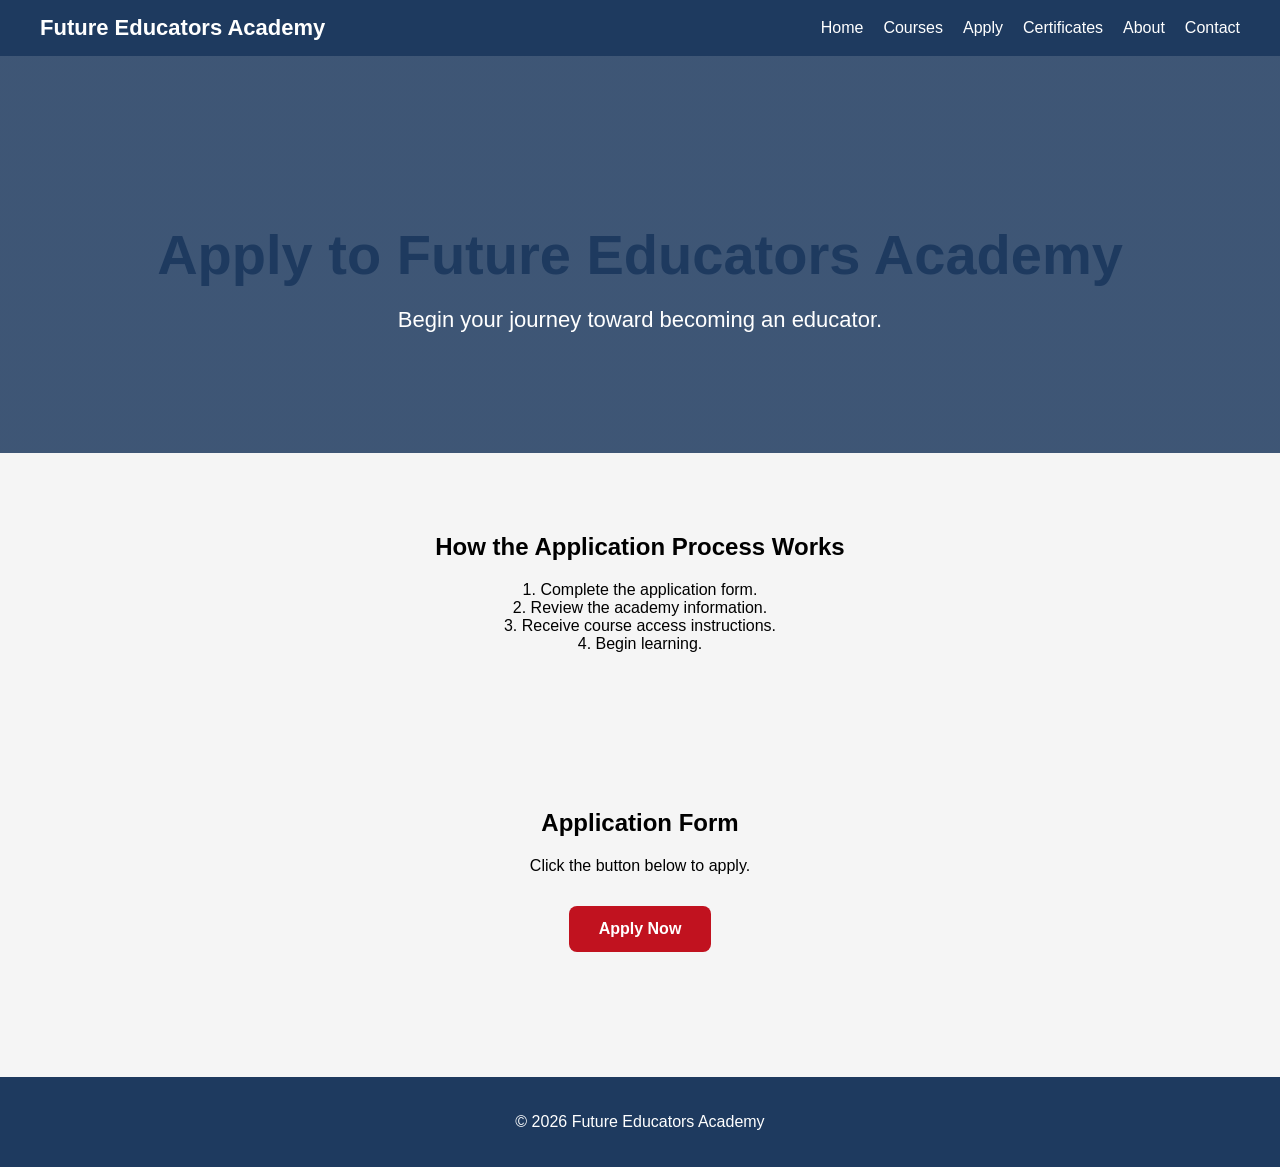
<file: apply.html>
<!DOCTYPE html>
<html>

<head>
    <title>Apply</title>
    <link rel="stylesheet" href="style.css">
</head>

<body>

<nav>

<div class="logo">Future Educators Academy</div>

<ul>
<li><a href="index.html">Home</a></li>
<li><a href="courses.html">Courses</a></li>
<li><a href="apply.html">Apply</a></li>
<li><a href="certificates.html">Certificates</a></li>
<li><a href="about.html">About</a></li>
<li><a href="contact.html">Contact</a></li>
</ul>

</nav>

<section class="hero">

<h1>Apply to Future Educators Academy</h1>

<p>
Begin your journey toward becoming an educator.
</p>

</section>

<section class="about">

<h2>How the Application Process Works</h2>

<p>
1. Complete the application form.<br>
2. Review the academy information.<br>
3. Receive course access instructions.<br>
4. Begin learning.
</p>

</section>

<section class="about">

<h2>Application Form</h2>

<p>
Click the button below to apply.
</p>

<a href="https://docs.google.com/forms/d/e/1FAIpQLSewmyDlezsUdsuw94iDl8uQMhYKApG6RAXOgTG0oar8xkHG_w/viewform?usp=dialog" class="button" target="_blank">
Apply Now
</a>

</section>

<footer>
<p>© 2026 Future Educators Academy</p>
</footer>

</body>
</html>
</file>
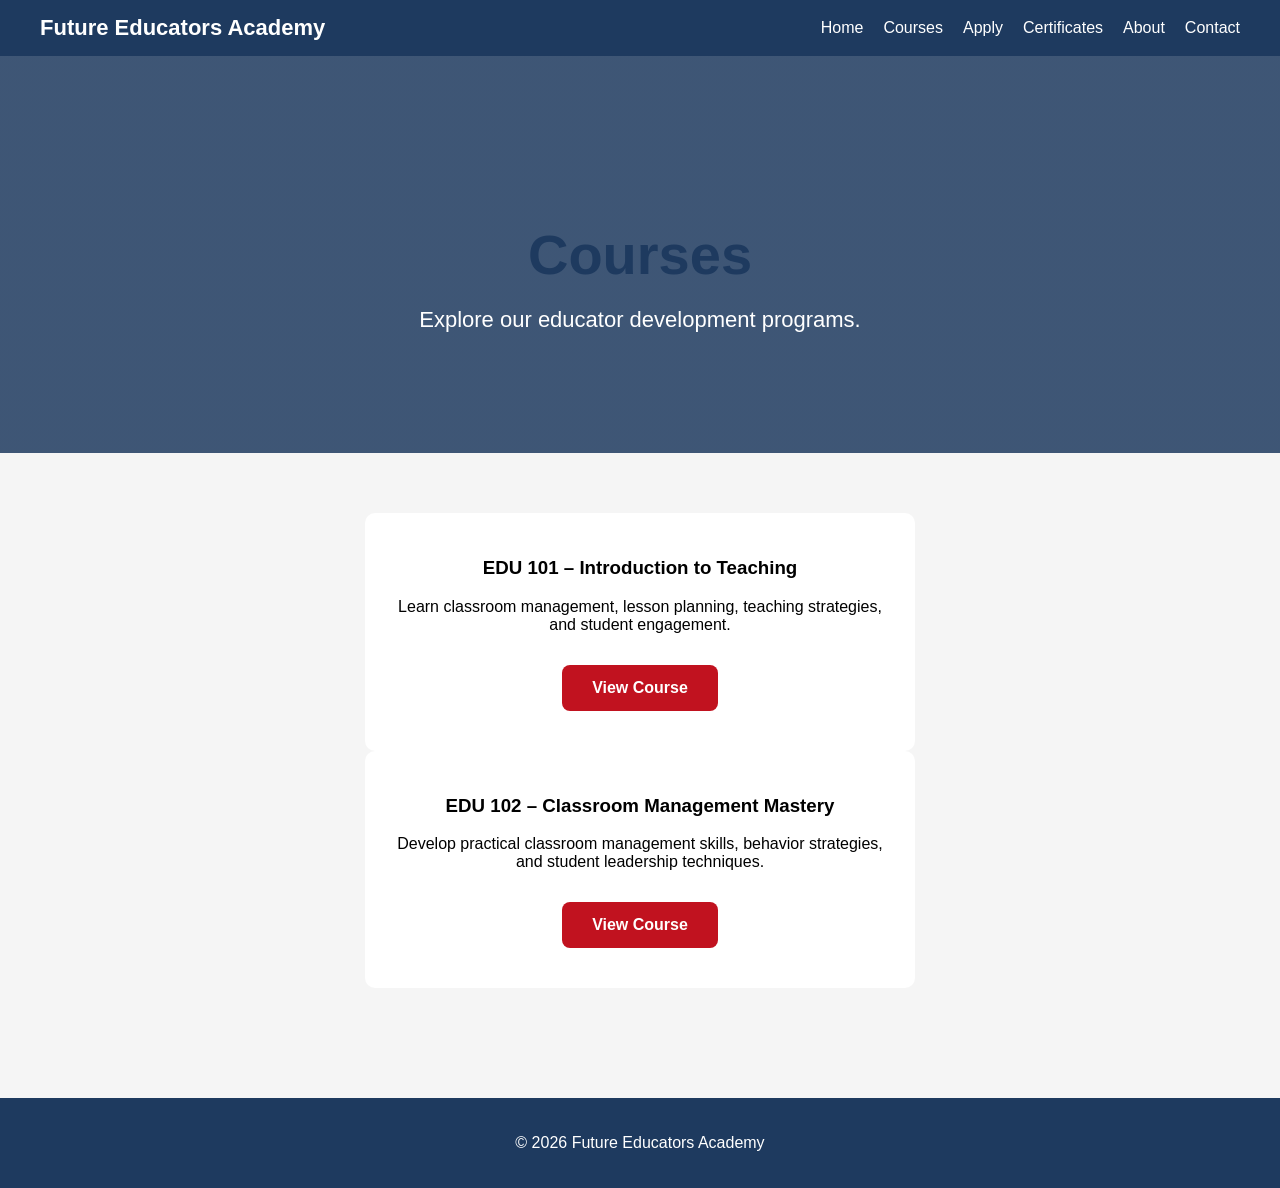
<file: courses.html>
<!DOCTYPE html>
<html>

<head>
<title>Courses</title>
<link rel="stylesheet" href="style.css">
</head>

<body>

<nav>

<div class="logo">Future Educators Academy</div>

<ul>

<li><a href="index.html">Home</a></li>
<li><a href="courses.html">Courses</a></li>
<li><a href="apply.html">Apply</a></li>
<li><a href="certificates.html">Certificates</a></li>
<li><a href="about.html">About</a></li>
<li><a href="contact.html">Contact</a></li>

</ul>

</nav>

<section class="hero">

<h1>Courses</h1>

<p>
Explore our educator development programs.
</p>

</section>

<section class="courses">

<div class="course-card">

<h3>EDU 101 – Introduction to Teaching</h3>

<p>
Learn classroom management, lesson planning,
teaching strategies, and student engagement.
</p>

<a href="edu101.html" class="button">
View Course
</a>

</div>

<div class="course-card">

<h3>EDU 102 – Classroom Management Mastery</h3>

<p>
Develop practical classroom management skills,
behavior strategies, and student leadership techniques.
</p>
<a href="edu102.html" class="button">
View Course
</a>
</div>

</section>
<footer>

<p>
© 2026 Future Educators Academy
</p>

</footer>
</body>
</html>
</file>
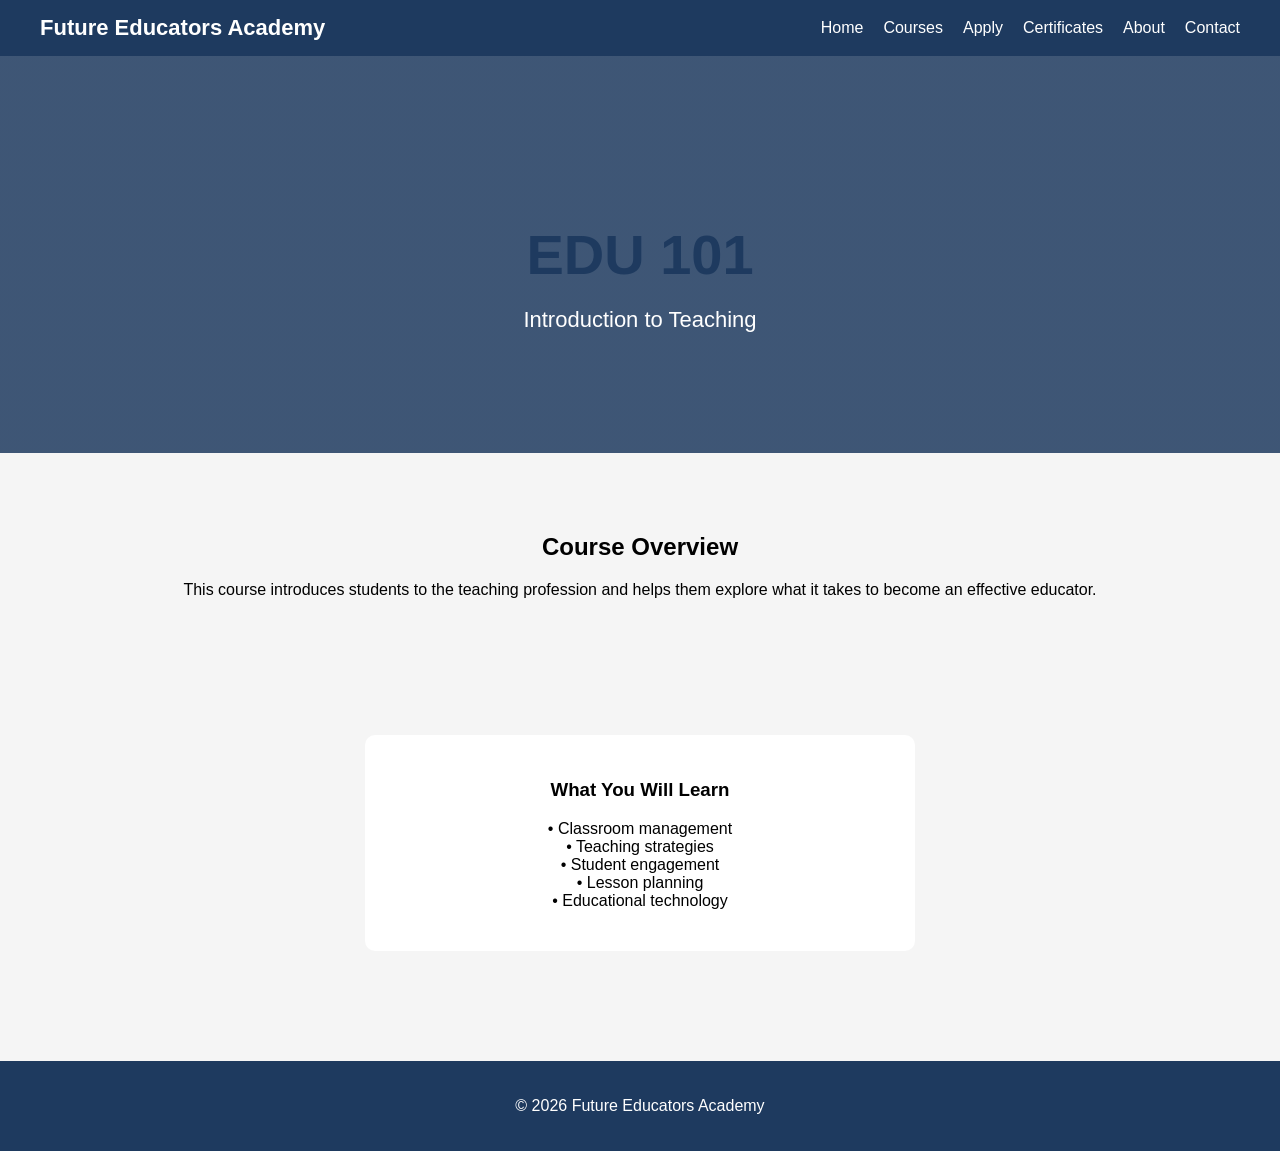
<file: edu101.html>
<!DOCTYPE html>
<html>

<head>
<title>EDU 101</title>
<link rel="stylesheet" href="style.css">
</head>

<body>

<nav>

<div class="logo">Future Educators Academy</div>

<ul>
<li><a href="index.html">Home</a></li>
<li><a href="courses.html">Courses</a></li>
<li><a href="apply.html">Apply</a></li>
<li><a href="certificates.html">Certificates</a></li>
<li><a href="about.html">About</a></li>
<li><a href="contact.html">Contact</a></li>
</ul>

</nav>

<section class="hero">

<h1>EDU 101</h1>

<p>Introduction to Teaching</p>

</section>

<section class="about">

<h2>Course Overview</h2>

<p>
This course introduces students to the teaching profession and helps them explore what it takes to become an effective educator.
</p>

</section>

<section class="courses">

<div class="course-card">

<h3>What You Will Learn</h3>

<p>
• Classroom management<br>
• Teaching strategies<br>
• Student engagement<br>
• Lesson planning<br>
• Educational technology
</p>

</div>

</section>

<footer>
<p>© 2026 Future Educators Academy</p>
</footer>

</body>
</html>
</file>
<file: style.css>
body{
    margin:0;
    font-family:Arial,sans-serif;
    background:#F5F5F5;
}

nav{
    background:#1E3A5F;
    display:flex;
    justify-content:space-between;
    align-items:center;
    padding:15px 40px;
    position:sticky;
    top:0;
    z-index:1000;
}

.hero{
    text-align:center;
    padding:100px 20px;
    background:white;
}

.hero h1{
    font-size:48px;
    color:#1E3A5F;
}

.hero p{
    font-size:22px;
}

.button{
    display:inline-block;
    background:#C1121F;
    color:white;
    text-decoration:none;
    padding:12px 25px;
    border-radius:8px;
    margin-top:20px;
}

.about{
    padding:60px 20px;
    text-align:center;
}

.courses{
    padding:60px 20px;
    text-align:center;
}

.course-card{
    background:white;
    max-width:500px;
    margin:auto;
    padding:25px;
    border-radius:10px;
}
nav{
    background:#1E3A5F;
    display:flex;
    justify-content:space-between;
    align-items:center;
    padding:15px 40px;
}

.logo{
    color:white;
    font-weight:bold;
    font-size:22px;
}

nav ul{
    list-style:none;
    display:flex;
    gap:20px;
    margin:0;
    padding:0;
}

nav a{
    color:white;
    text-decoration:none;
}

nav a:hover{
    color:#C1121F;
}
footer{
    background:#1E3A5F;
    color:white;
    text-align:center;
    padding:20px;
    margin-top:50px;
}
.logo img{
    height:60px;
}
.hero{
    background: linear-gradient(
        rgba(30,58,95,.85),
        rgba(30,58,95,.85)
    );
    
    color:white;
    text-align:center;
    padding:120px 20px;
}

.hero h1{
    font-size:56px;
    margin-bottom:20px;
}

.hero p{
    font-size:22px;
    max-width:700px;
    margin:auto;
}
.button{
    display:inline-block;
    margin:15px 10px;
    padding:14px 30px;
    border-radius:8px;
    text-decoration:none;
    background:#C1121F;
    color:white;
    font-weight:bold;
}

.secondary-button{
    background:white;
    color:#1E3A5F;
}
.button{
    display:inline-block;
    margin:15px 10px;
    padding:14px 30px;
    border-radius:8px;
    text-decoration:none;
    background:#C1121F;
    color:white;
    font-weight:bold;
}

.secondary-button{
    background:white;
    color:#1E3A5F;
}
</file>
